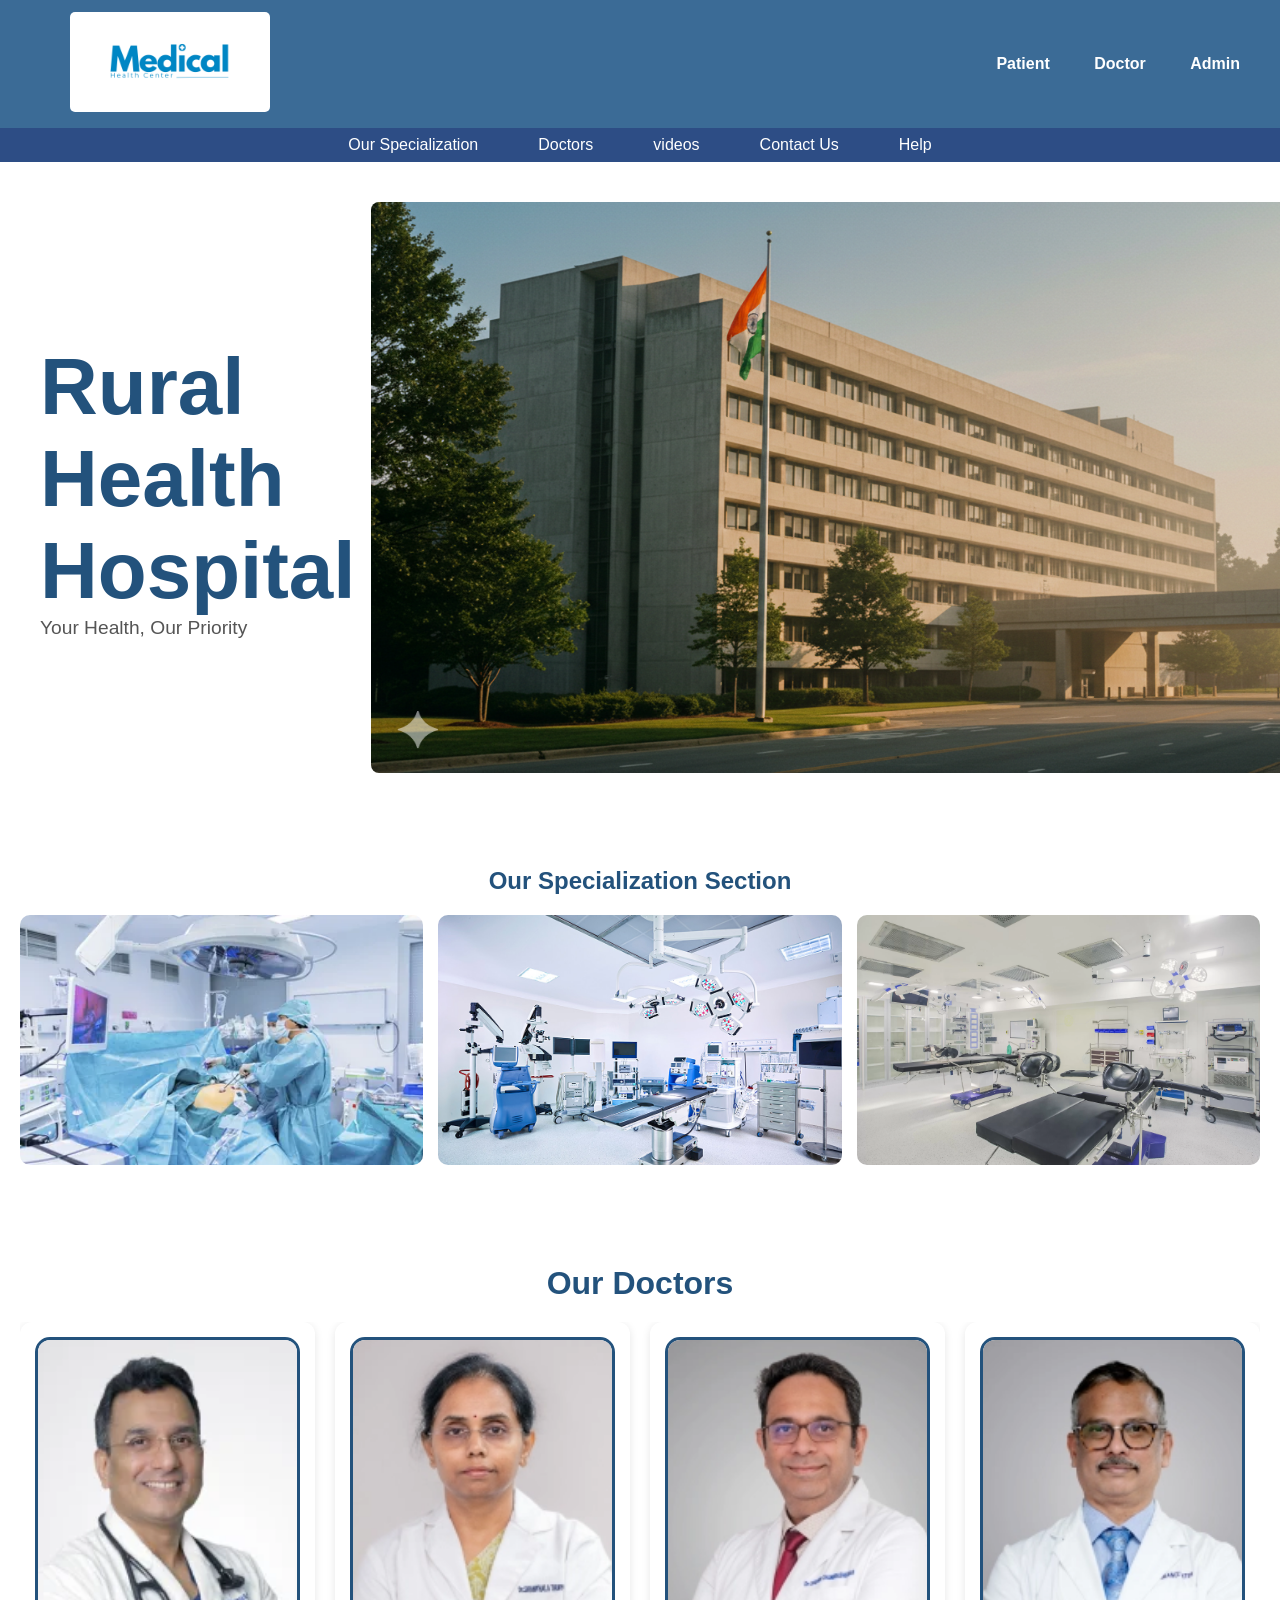
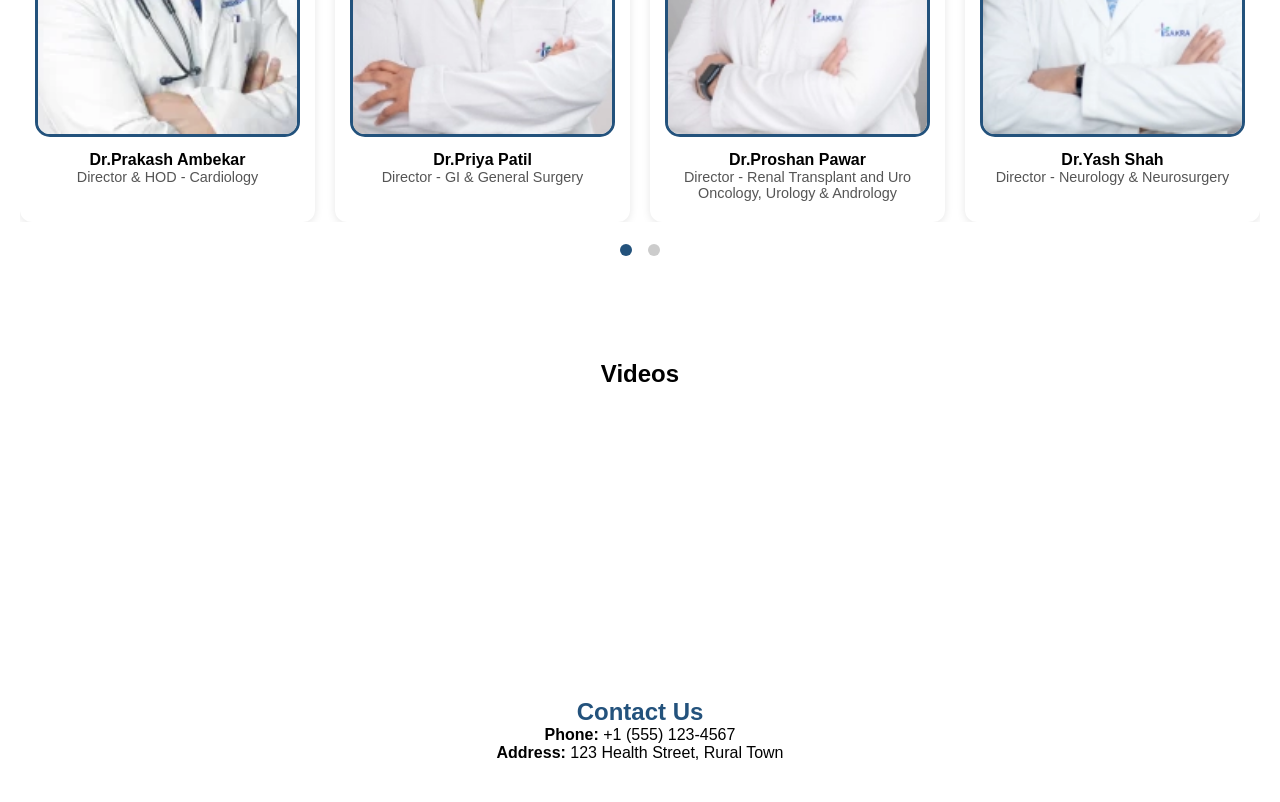
<file: Hospital_Management_System/WebContent/index.html>
<!DOCTYPE html>
<html lang="en">
<head>
    <meta charset="UTF-8">
    <meta name="viewport" content="width=device-width, initial-scale=1.0">
    <title>Dashboard</title>
    <link rel="stylesheet" href="./css/index.css">
</head>
<body>

    <!-- TOP PANEL -->
    <header class="top-panel">
        <div class="logo">
            <img src="imgs/hospital.logo.png" alt="Hospital Logo">
        </div>
        <nav class="top-nav">
            <a href="p_1_PatientLogin.html">Patient</a>
            <a href="d_1_DoctorLogin.html">Doctor</a>
            <a href="a_1_AdminLogin.html">Admin</a>
        </nav>
    </header>

    <!-- SECOND PANEL -->
    <nav class="second-panel">
        <a href="#Our specialization Sction">Our Specialization</a>
        <a href="#doctors">Doctors</a>
        <a href="#videos">videos</a>
        
        <a href="#contact">Contact Us</a>
        <a href="#help">Help</a>
    </nav>

   
    
    <!-- PANEL 2: HERO -->
    <section class="hero" id="home">
       
        <div class="hero-text">
            <h1>Rural Health Hospital</h1>
            <p>Your Health, Our Priority</p>
        </div>
          <div class="hero-img">
            <img src="imgs/hospital_img.png" alt="Hero Image">
            
        </div>
       
    </section>

   
    <!-- PANEL 4: SPECIALIZATION -->
    <section class="specialties" id="Our specialization Sction">
        <h2>Our Specialization Section</h2>
        <div class="specialty-grid">
            <div class="specialty-card"> <img src="imgs/Specialization_1.webp "></div>
            <div class="specialty-card"> <img src="imgs/Specialization_2.jpg "></div>
            <div class="specialty-card"> <img src="imgs/Specialization_3.webp "></div>
            
        </div>
    </section>

    <!-- PANEL 5: DOCTORS -->

    <!-- PANEL 5: DOCTOR SLIDER -->
<section class="doctor-slider" id="doctors">

    <h2>Our Doctors</h2>

    <!-- CONTROLS -->
    <input type="radio" name="doctor-slide" id="doc-1" checked>
    <input type="radio" name="doctor-slide" id="doc-2">
   

    <!-- SLIDER TRACK -->
    <div class="doctor-slides">

        <div class="slide slide1">
            <div class="doc-card"><img src="imgs/1.webp" alt=""><h4>Dr.Prakash Ambekar
               </h4> <p>Director & HOD - Cardiology</p>
            </div>

            <div class="doc-card"><img src="imgs/5.webp" alt=""><h4>Dr.Priya Patil</h4>
            <p>Director - GI & General Surgery</p>
            </div>

            <div class="doc-card" ><img src="imgs/3.webp" alt=""><h4>Dr.Proshan Pawar</h4>
            <p>Director - Renal Transplant and Uro Oncology, Urology & Andrology</p>
            </div>

            <div class="doc-card"><img src="imgs/4.webp" alt=""><h4>Dr.Yash Shah</h4>
            <p>Director - Neurology & Neurosurgery</p>
        </div>
        </div>

        <div class="slide slide2">
            <div class="doc-card"><img src="imgs/2.webp" alt=""><h4>Dr.Hemant Patil</h4>
            <p> Director - Orthopaedics</p>
            </div>

            <div class="doc-card"><img src="imgs/6.webp" alt=""><h4>Dr.Nikhil Wagh</h4>
            <p> Director - Renal Transplant and Uro Oncology, Urology & Andrology</p>
            </div>

            <div class="doc-card"><img src="imgs/7.webp" alt=""><h4>Dr.Govardhan Reddy</h4>
            <p>Director - GI & General Surgery</p>
            </div>

            <div class="doc-card"><img src="imgs/8.webp" alt=""><h4>Dr.Priya Patil</h4>
            <p>Director - Orthopaedics</p>
            </div>
        </div>

        

    </div>

    <!-- DOTS -->
    <div class="doc-dots">
        <label for="doc-1"></label>
        <label for="doc-2"></label>
       
    </div>

</section>



    <!-- PANEL 6: VIDEOS -->
    <section class="video-section" id="videos">
        <h2>Videos</h2>
        <div class="videos">
            <iframe src="https://www.youtube.com/embed/MjBpQcNIb0I?si=du2jPiUWNcG0d435" title="YouTube video player" frameborder="0" allow="accelerometer; autoplay; clipboard-write; encrypted-media; gyroscope; picture-in-picture; web-share" referrerpolicy="strict-origin-when-cross-origin" allowfullscreen>" allowfullscreen>
                
            </iframe>
            <iframe src="https://www.youtube.com/embed/fZhBU9MqzlQ?si=CIWUrhfgh-b-eLx1" title="YouTube video player" frameborder="0" allow="accelerometer; autoplay; clipboard-write; encrypted-media; gyroscope; picture-in-picture; web-share" referrerpolicy="strict-origin-when-cross-origin" allowfullscreen>" allowfullscreen></iframe>
            <iframe src="https://www.youtube.com/embed/ER2uqIbFNJg?si=0fbJk1-PSBYY9sV0" title="YouTube video player" frameborder="0" allow="accelerometer; autoplay; clipboard-write; encrypted-media; gyroscope; picture-in-picture; web-share" referrerpolicy="strict-origin-when-cross-origin" allowfullscreen>" allowfullscreen></iframe>
        </div>
    </section>

   

    <!-- PANEL 8: CONTACT US -->
    <section class="contact" id="contact">
        <h2>Contact Us</h2>
        <p><strong>Phone:</strong> +1 (555) 123-4567</p>
        <p><strong>Address:</strong> 123 Health Street, Rural Town</p>
        
        
    </section>
    
</body>
</html>
    

</body>
</html>
</file>
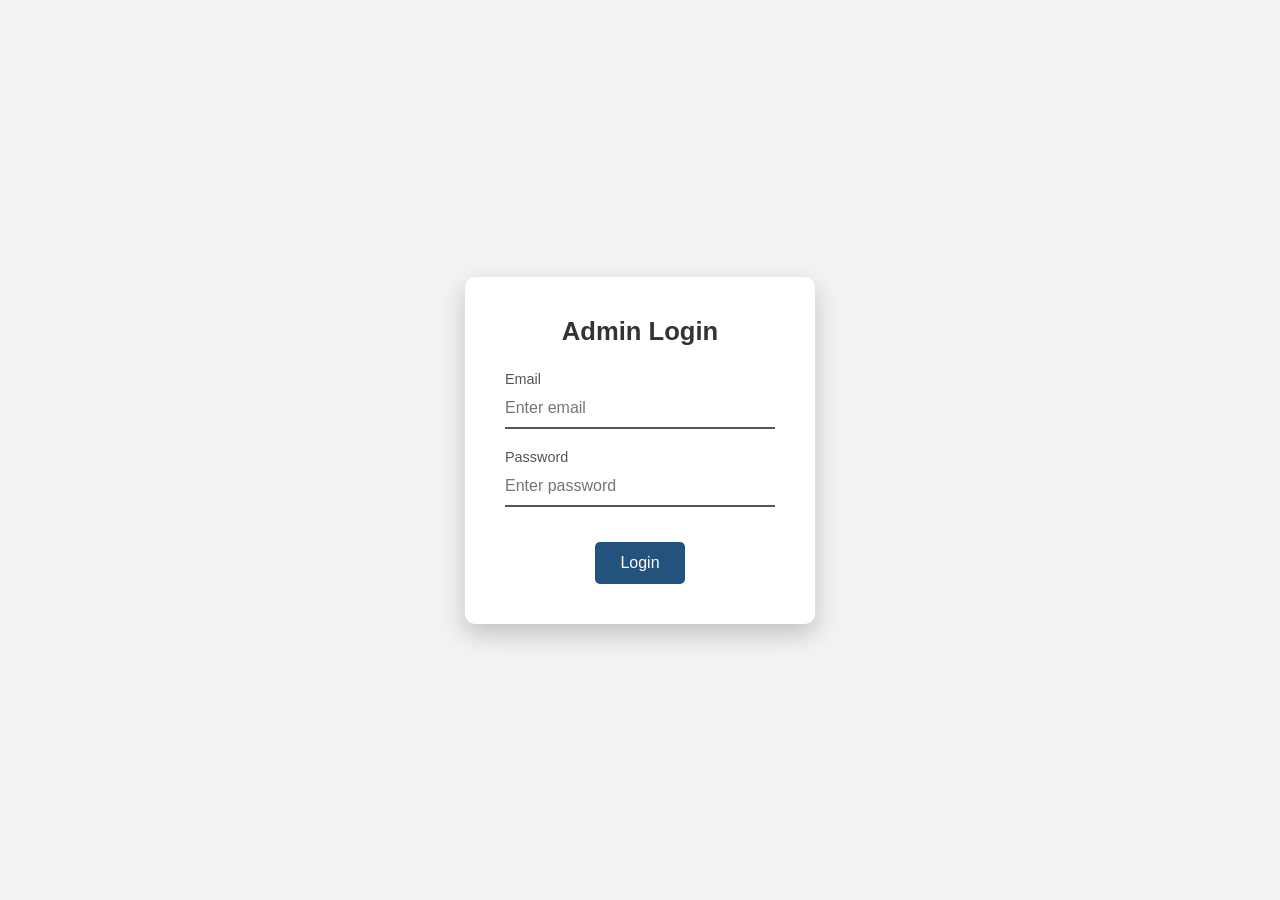
<file: Hospital_Management_System/WebContent/a_1_AdminLogin.html>
<!DOCTYPE html>
<html lang="en">
<head>
    <meta charset="UTF-8">
    <meta name="viewport" content="width=device-width, initial-scale=1.0">
    <title>Admin Login</title>
    <link rel="stylesheet" href="css/a_1_AdminLogin.css">
</head>
<body>

    <div class="login-box">
        <h2>Admin Login</h2>
        <form action="h_1_AdminLogin" method="post">
            <div class="user-box">
            	<label>Email</label><br>
                <input type="email" name="AdminEmail" placeholder="Enter email">
                
            </div>
            <div class="user-box">
            	<label>Password</label><br>
                <input type="password" name="AdminPassword" placeholder="Enter password">
               
            </div>
           
            <button class="btn1" type="submit">Login</button>
        </form>
    </div>

</body>
</html>
</file>
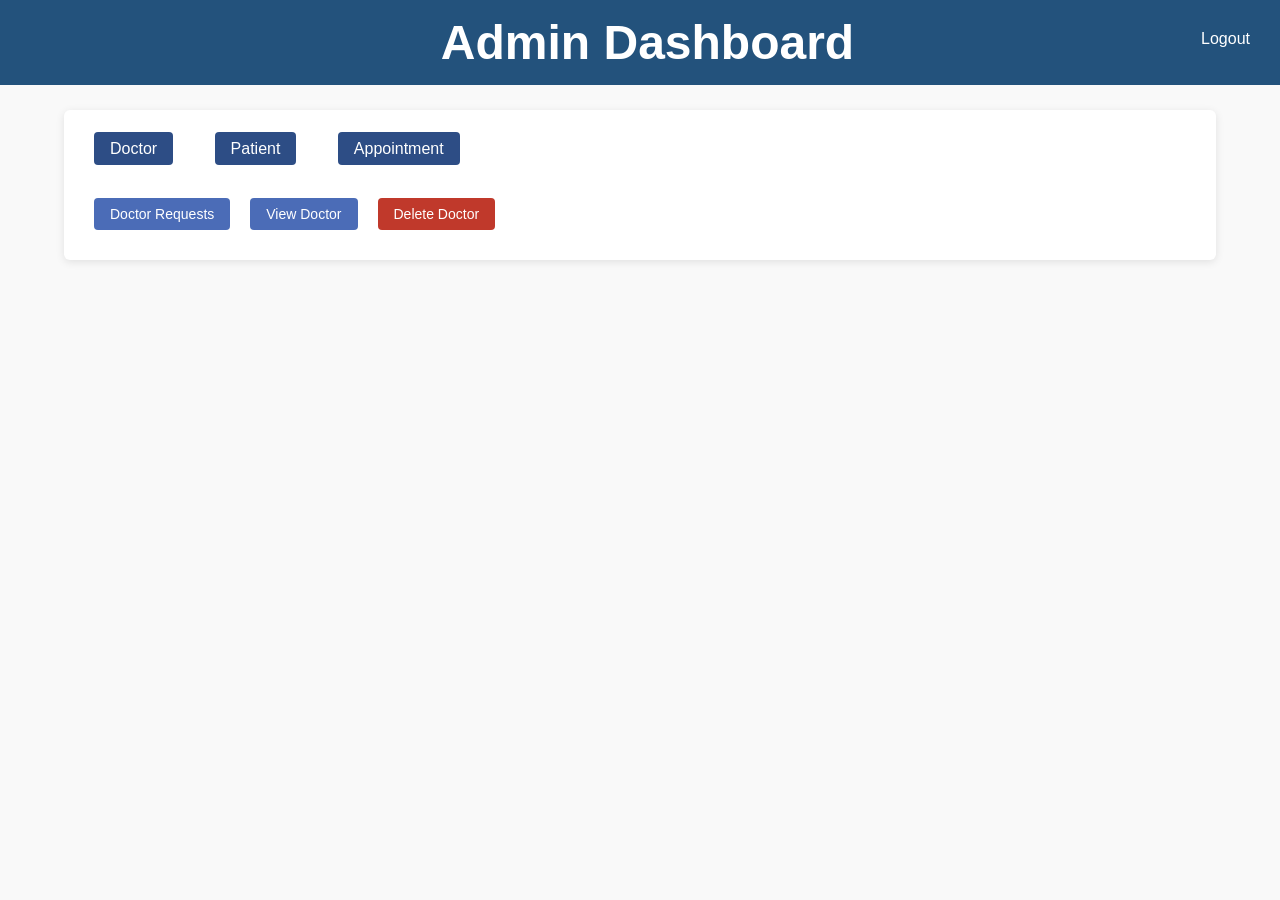
<file: Hospital_Management_System/WebContent/a_2_AdminProfile.html>
<!DOCTYPE html>
<html lang="en">
<head>
    <meta charset="UTF-8">
    <meta name="viewport" content="width=device-width, initial-scale=1.0">
    <title>Admin Profile</title>
    <link rel="stylesheet" href="css/a_2_AdminProfile.css">
</head>
<body>

    <header>
        <h2>Admin Dashboard</h2>
        <a href="index.html">Logout</a>
    </header>

    <div class="tabs-container">

        <!-- MAIN TABS -->
       
      	<input type="radio" name="main-tabs" id="tab-doctor" checked>
        <label for="tab-doctor" class="main-label">Doctor</label> 

        <input type="radio" name="main-tabs" id="tab-patient">
        <label for="tab-patient" class="main-label">Patient</label>
		
		<input type="radio" name="main-tabs" id="tab-appointment">
        <label for="tab-appointment" class="main-label">Appointment</label>

        <!-- DOCTOR CONTENT -->
        <div class="tab-content" id="doctor-content">

    
    <div class="doctor-actions">

        <form action="a_6_AdminDoctorRequest.jsp" method="post">
            <button type="submit" class="sub-btn">Doctor Requests</button>
        </form>

        <form action="a_4_AdminDoctorView.jsp" method="get">
            <button type="submit" class="sub-btn">View Doctor</button>
        </form>

        <form action="DeleteDoctorServlet" method="post">
            <button type="submit" class="sub-btn delete">
                Delete Doctor
            </button>
        </form>

    </div>

</div>
    
        <!-- PATIENT CONTENT -->
       <!--  <div class="tab-content" id="patient-content">
            
    <form action="a_3_AdminPatientView.jsp" method="get">
    <button type="submit" onclick="loadpatients()">Show Patients</button>
    <div id="patientData"></div>
</form> -->
 <div class="tab-content" id="patient-content">
        <div class="patient-actions">
            <form action="a_3_AdminPatientView.jsp" method="get">
                <button type="submit">Show Patients</button>
            </form>
        </div>
    </div>


    <!-- ✅ APPOINTMENT CONTENT (SEPARATE) -->
    <div class="tab-content" id="appointment-content">
        <div class="appointment-actions">
            <form action="a_5_AdminAppointmentView.jsp" method="get">
                <button type="submit">Show Appointments</button>
            </form>
        </div>
    </div>

</div>
    
            
        </div>

    </div>
    <script>
function loadPatients() {
    fetch('ViewPatientServlet')
        .then(response => response.text())
        .then(data => {
            document.getElementById('patientData').innerHTML =
                `<h3>Patients List</h3>
                <table border="1" cellpadding="8">
                    <tr>
                        <th>PID</th><th>PName</th><th>PAge</th><th>PGender</th>
                        <th>PContact</th><th>PAddress</th><th>PEmail</th><th>PPassword</th>
                    </tr>` +
                    data +
                `</table>`;
        })
        .catch(error => console.log(error));
}
</script>
    

</body>
</html>
</file>
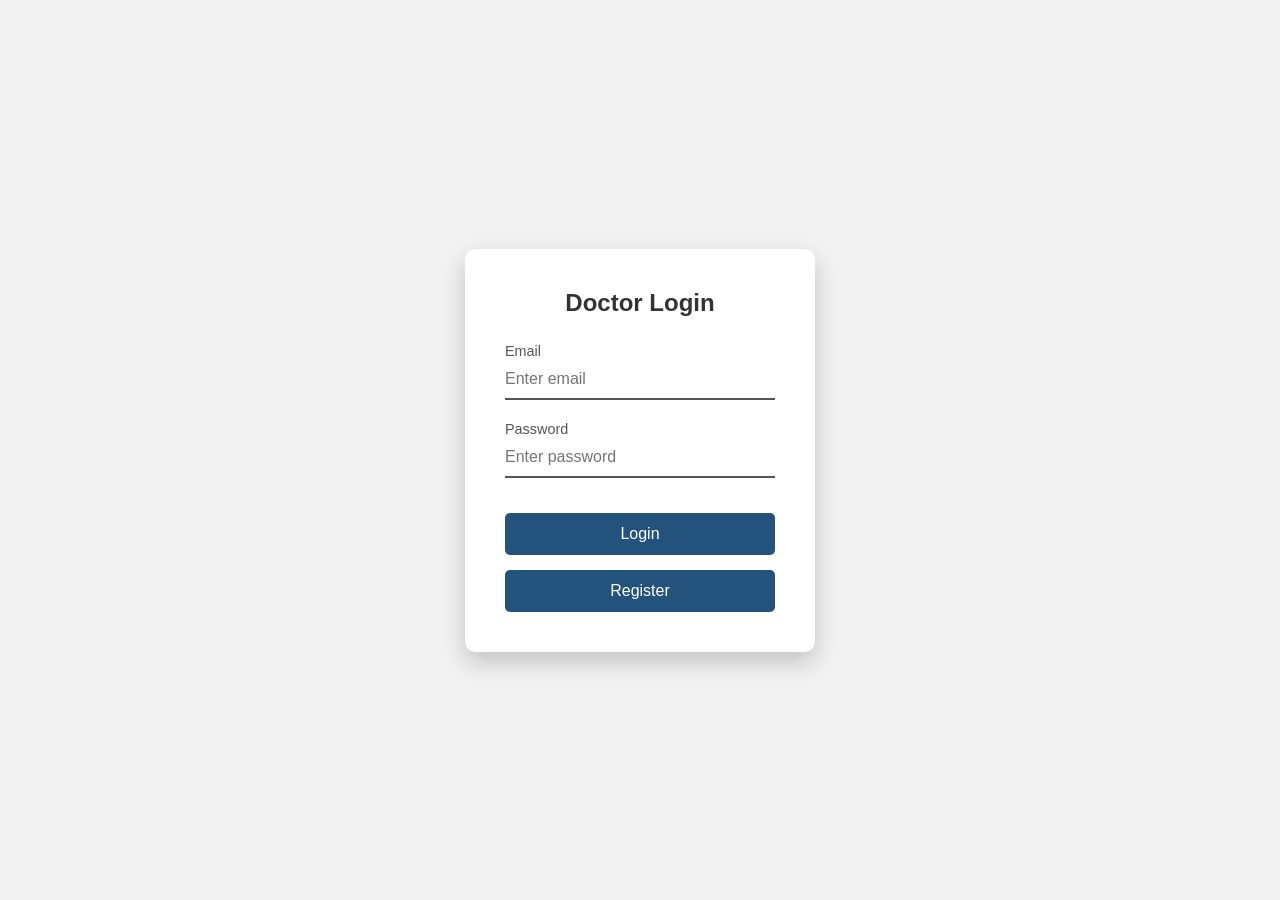
<file: Hospital_Management_System/WebContent/d_1_DoctorLogin.html>
<!DOCTYPE html>
<html lang="en">
<head>
    <meta charset="UTF-8">
    <meta name="viewport" content="width=device-width, initial-scale=1.0">
    <title>Patient Login</title>

    <!-- LINK CSS FILE -->
    <link rel="stylesheet" href="css/d_1_DoctorLogin.css">
</head>
<body>

    <div class="login-box">
        <h2>Doctor Login</h2>

        <form action="d_1_DoctorLogin" method="post">

            <div class="user-box">
                <label>Email</label>
                <input type="email" name="DoctorEmail"
                       placeholder="Enter email" required>
            </div>

            <div class="user-box">
                <label>Password</label>
                <input type="password" name="DoctorPassword"
                       placeholder="Enter password" required>
            </div>

            <button type="submit">Login</button>
        <button type="submit" onclick="window.location.href='d_3_DoctorRegistration.html'">Register</button>
        </form>            
        
    </div>

</body>
</html>
</file>
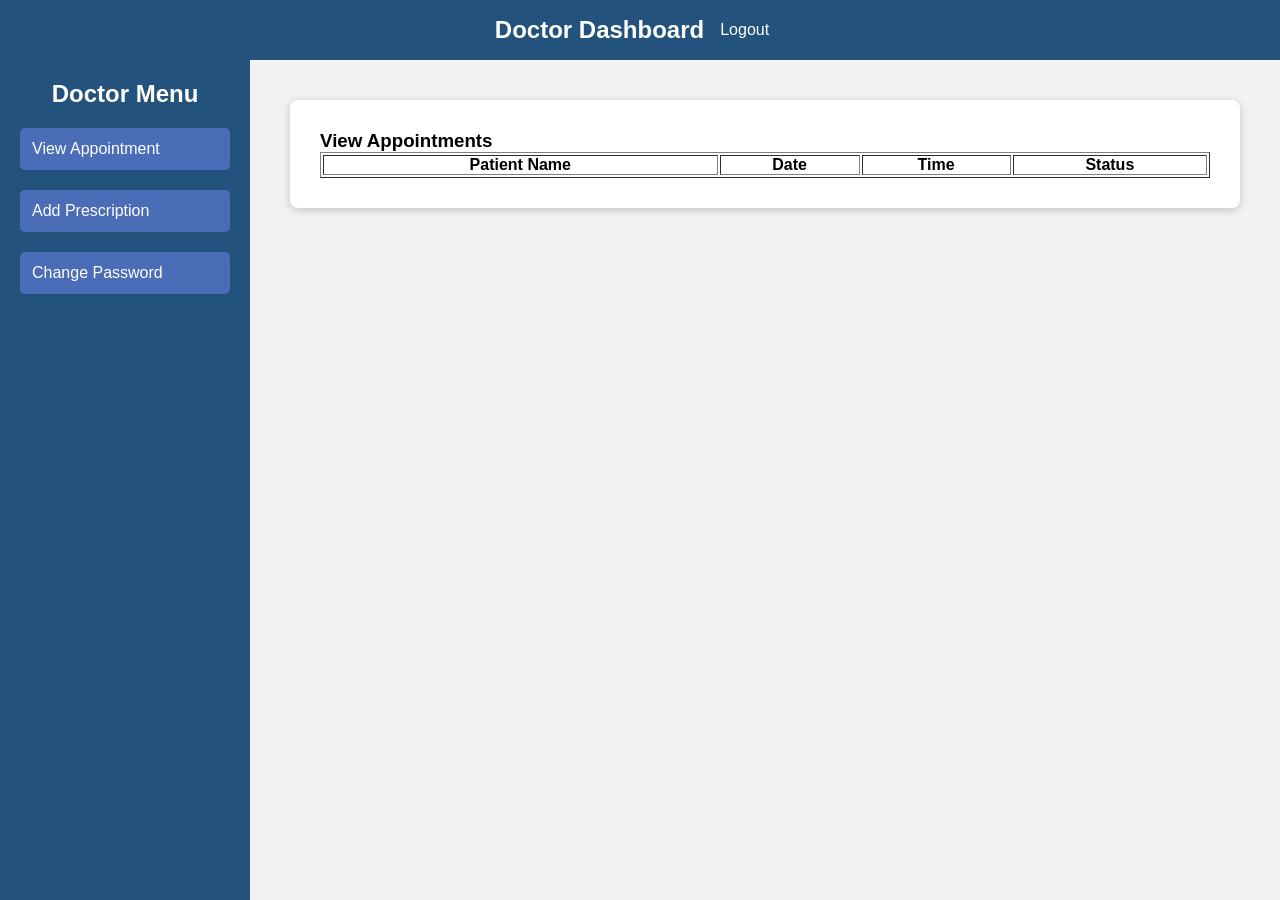
<file: Hospital_Management_System/WebContent/d_2_DoctorProfile.html>
<!DOCTYPE html>
<html>
<head>
    <meta charset="UTF-8">
    <title>Doctor Dashboard</title>
    <link rel="stylesheet" href="css/d_2_DoctorProfile.css">
</head>
<body>

<header class="top-header">
    <h1>Doctor Dashboard</h1>
    <a href="index.html">Logout</a>
</header>

<div class="dashboard">

    <!-- RADIO BUTTONS (IMPORTANT: content chya aadhi) -->
    <input type="radio" name="menu" id="view" checked>
    <input type="radio" name="menu" id="add">
    <input type="radio" name="menu" id="pass">

    <!-- SIDEBAR -->
    <div class="sidebar">
        <h2>Doctor Menu</h2>

        <label for="view">View Appointment</label>
        <label for="add">Add Prescription</label>
        <label for="pass">Change Password</label>
    </div>

    <!-- CONTENT -->
    <div class="content">

        <!-- VIEW APPOINTMENT -->
        <div class="box" id="view-content">
            <h3>View Appointments</h3>
            <table border="1" width="100%" cellpadding="8">
                <tr>
                    <th>Patient Name</th>
                    <th>Date</th>
                    <th>Time</th>
                    <th>Status</th>
                </tr>
                <!-- DB data here -->
            </table>
        </div>

        <!-- ADD PRESCRIPTION -->
        <div class="box" id="add-content">
            <h3>Add Prescription</h3>
            <form action="d_4_AddPrescription" method="post">
                <input type="text" name="PatientId" placeholder="Patient Name" required>
                <textarea name="Prescription" placeholder="Write prescription" required></textarea>
                <button type="submit">Save Prescription</button>
            </form>
        </div>

        <!-- CHANGE PASSWORD -->
        <div class="box" id="pass-content">
            <h3>Change Password</h3>
            <form action="d_2_DoctorChangePassword" method="post">
            	<input type="text" name="DoctorEmailID" placeholder="Email ID" required>
                <input type="password" name="DoctorOldPassword" placeholder="Old Password" required>
                <input type="password" name="DoctorNewPassword" placeholder="New Password" required>
                <input type="password" name="DoctorConfirmPassword" placeholder="Confirm Password" required>
                <button type="submit">Update Password</button>
            </form>
        </div>

    </div>
</div>

</body>
</html>
</file>
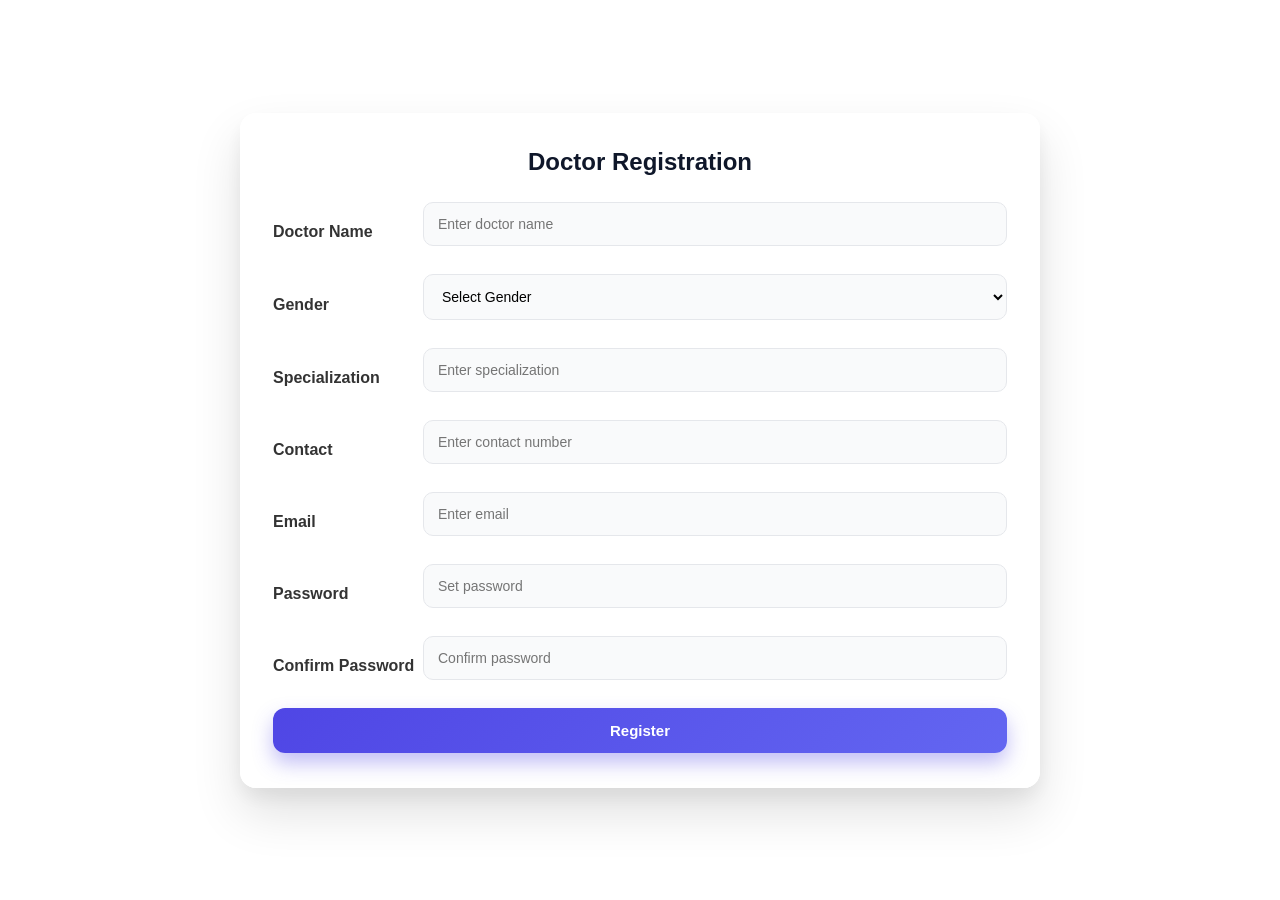
<file: Hospital_Management_System/WebContent/d_3_DoctorRegistration.html>
<!DOCTYPE html>
<html lang="en">
<head>
    <meta charset="UTF-8">
    <title>Doctor Registration</title>

    <!-- SAME CSS FILE STRUCTURE -->
    <link rel="stylesheet" href="css/d_3_DoctorRegistration.css">
</head>
<body>

<div class="form-box">
    <h2>Doctor Registration</h2>

    <form action="d_3_DoctorRuquestToAdmin" method="post">

        <div class="form-row">
            <label>Doctor Name</label>
            <input type="text" name="DoctorName" placeholder="Enter doctor name" required>
        </div>

        <div class="form-row">
            <label>Gender</label>
            <select name="DoctorGender" required>
                <option value="">Select Gender</option>
                <option>Male</option>
                <option>Female</option>
                <option>Other</option>
            </select>
        </div>

        <div class="form-row">
            <label>Specialization</label>
            <input type="text" name="DoctorSpecialization" placeholder="Enter specialization" required>
        </div>

        <div class="form-row">
            <label>Contact</label>
            <input type="text" name="DoctorContact" placeholder="Enter contact number" required>
        </div>

        <div class="form-row">
            <label>Email</label>
            <input type="email" name="DoctorEmail" placeholder="Enter email" required>
        </div>

        <div class="form-row">
            <label>Password</label>
            <input type="password" name="DoctorPassword" placeholder="Set password" required>
        </div>

        <div class="form-row">
            <label>Confirm Password</label>
            <input type="password" placeholder="Confirm password" required>
        </div>

        <button type="submit">Register</button>

    </form>
</div>

</body>
</html>
</file>
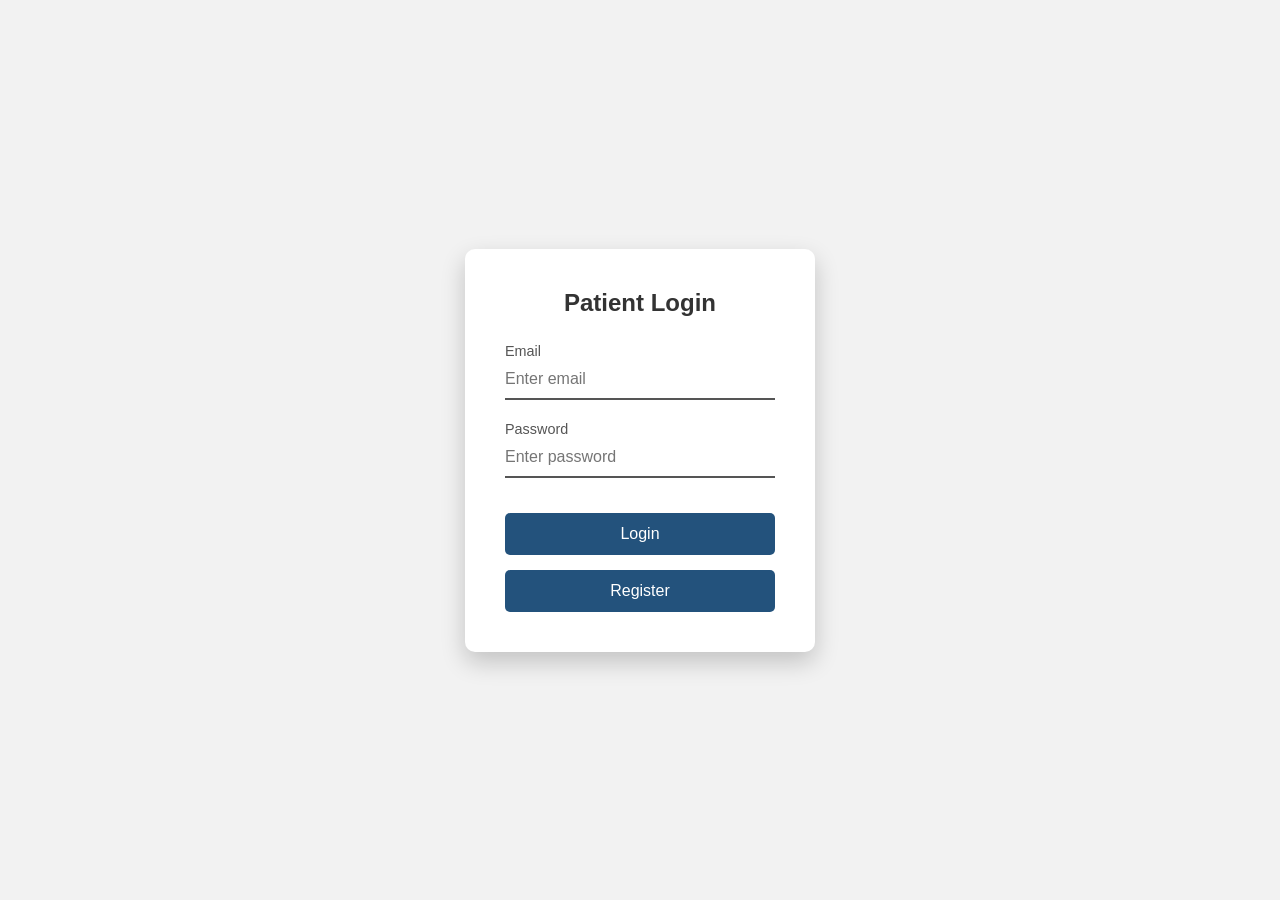
<file: Hospital_Management_System/WebContent/p_1_PatientLogin.html>
<!DOCTYPE html>
<html lang="en">
<head>
    <meta charset="UTF-8">
    <meta name="viewport" content="width=device-width, initial-scale=1.0">
    <title>Patient Login</title>

    <!-- LINK CSS FILE -->
    <link rel="stylesheet" href="css/p_1_PatientLogin.css">
</head>
<body>

    <div class="login-box">
        <h2>Patient Login</h2>

        <form action="p_1_PatientLogin" method="post">

            <div class="user-box">
                <label>Email</label>
                <input type="email" name="PatientEmail"
                       placeholder="Enter email" required>
            </div>

            <div class="user-box">
                <label>Password</label>
                <input type="password" name="PatientPassword"
                       placeholder="Enter password" required>
            </div>

            <button type="submit">Login</button>
        <button type="submit" onclick="window.location.href='p_2_PatientRegistration.html'">Register</button>
        </form>            
        
    </div>

</body>
</html>
</file>
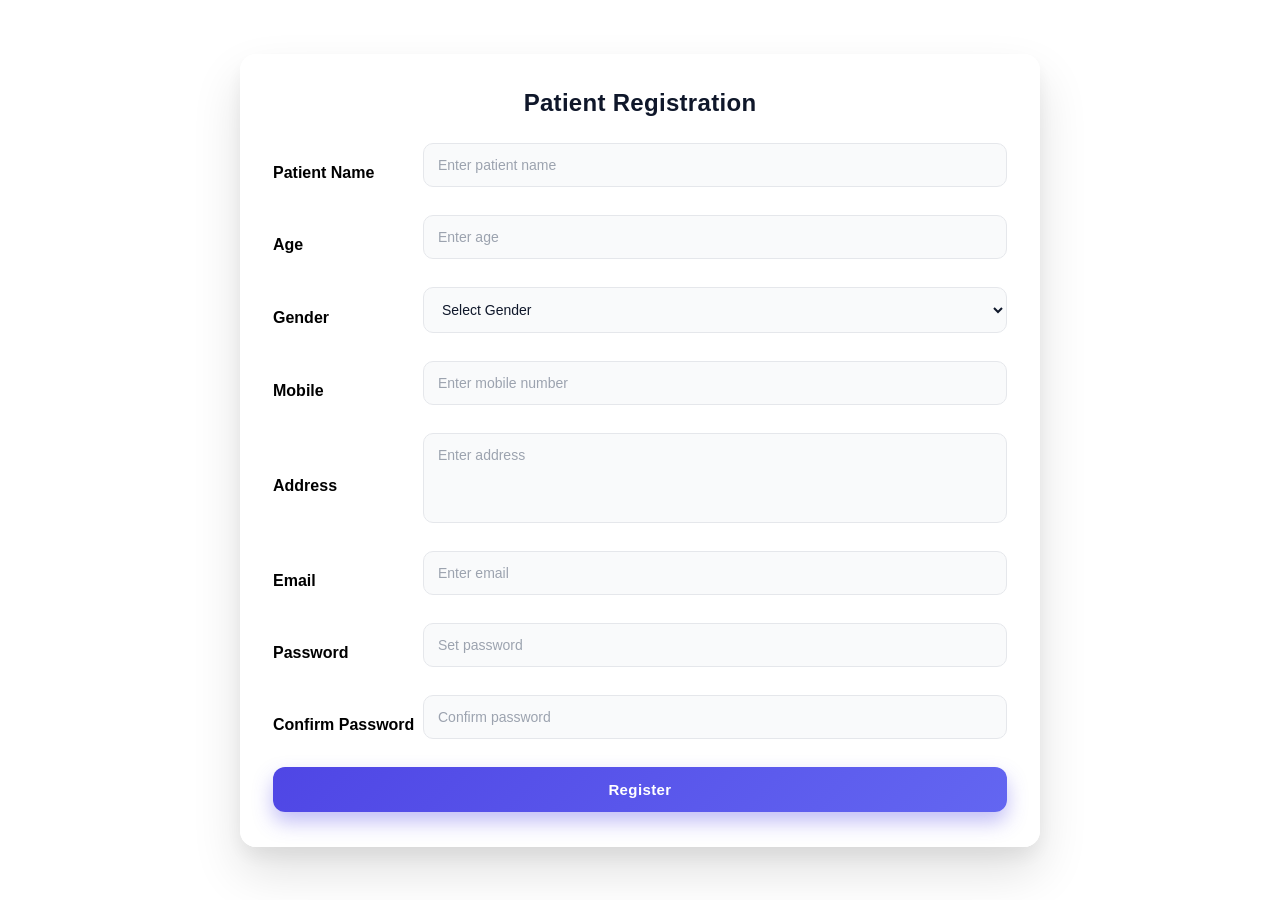
<file: Hospital_Management_System/WebContent/p_2_PatientRegistration.html>
<!DOCTYPE html><html lang="en"><head><meta charset="UTF-8">

<title>Patient Registration</title>

<link rel="stylesheet" href="css/p_2_PatientRegistration.css">

</head><body><div class="form-box"><h2>Patient Registration</h2>



<form action="p_2_PatientRegistration" method="post">

    <div class="form-row">
        <label for="name">Patient Name</label>
        <input type="text" name="PatientName" placeholder="Enter patient name" required>
    </div>

    <div class="form-row">
        <label for="age">Age</label>
        <input type="number" name="PatientAge" placeholder="Enter age" required>
    </div>

    <div class="form-row">
        <label for="gender">Gender</label>
        <select id="gender" name="PatientGender" required>
            <option value="">Select Gender</option>
            <option>Male</option>
            <option>Female</option>
            <option>Other</option>
        </select>
    </div>

    <div class="form-row">
        <label for="mobile">Mobile</label>
        <input type="number" name="PatientMobilNo" placeholder="Enter mobile number" required>
    </div>

    <div class="form-row">
        <label for="address">Address</label>
        <textarea id="address" name="PatientAddress" placeholder="Enter address"></textarea>
    </div>

    <div class="form-row">
        <label for="email">Email</label>
        <input type="email" name="PatientEmail" placeholder="Enter email" required>
    </div>

    <div class="form-row">
        <label for="password">Password</label>
        <input type="password" name="PatientPassword" placeholder="Set password" required>
    </div>

    <div class="form-row">
        <label for="confirmPassword">Confirm Password</label>
        <input type="password" id="confirmPassword" placeholder="Confirm password" required>
    </div>

    <button type="submit">Register</button>
</form>


</div></body></html>
</file>
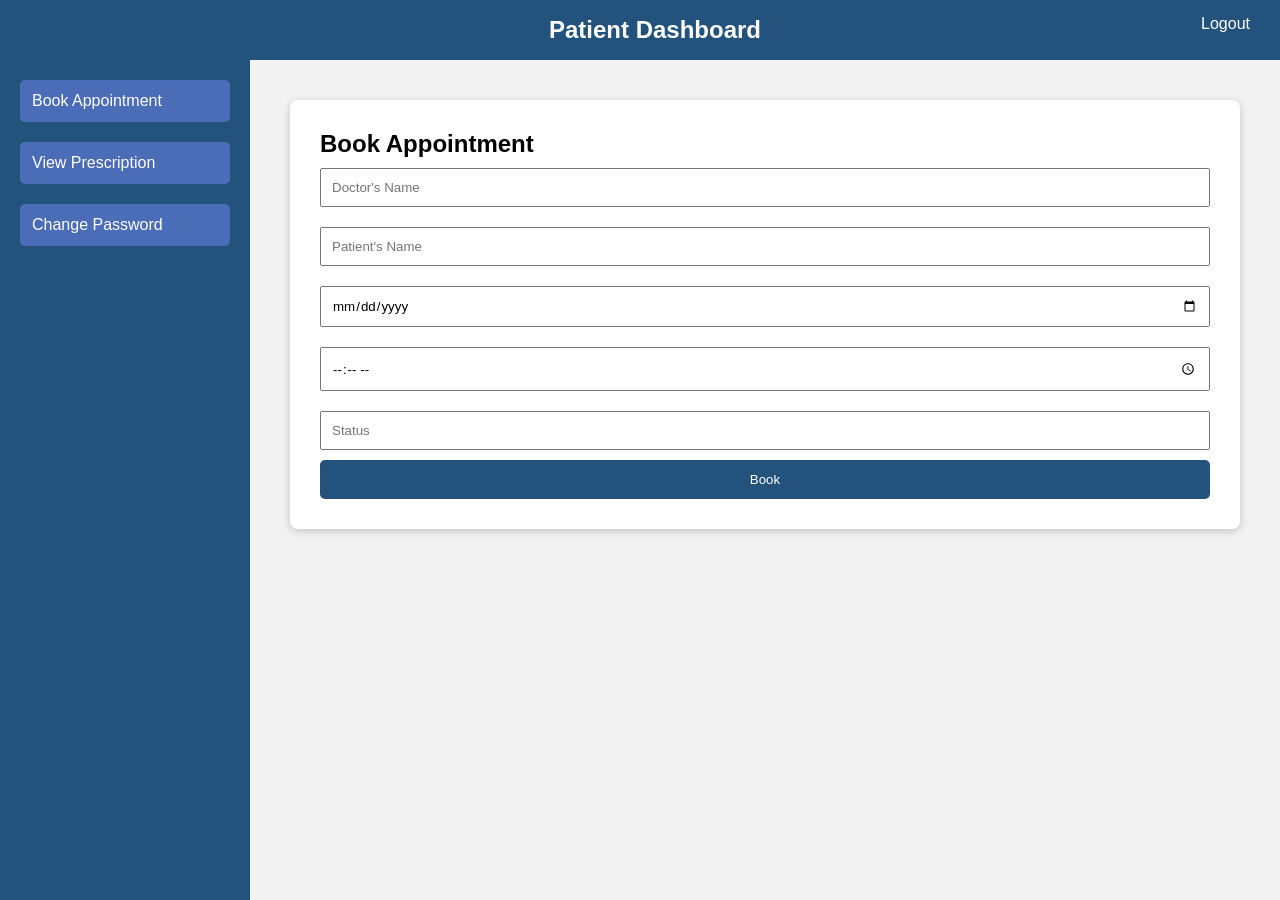
<file: Hospital_Management_System/WebContent/p_3_PatientProfile.html>
<!DOCTYPE html>
<html lang="en">
<head>
    <meta charset="UTF-8">
    <title>Patient Dashboard</title>
    <link rel="stylesheet" href="css/p_3_PatientProfile.css">
</head>
<body>

<header class="top-header">
    <h1>Patient Dashboard</h1>
    <a href="index.html">Logout</a>
</header>

<div class="dashboard">

    <!-- RADIO BUTTONS (HIDDEN) -->
    <input type="radio" name="menu" id="book" checked>
    <input type="radio" name="menu" id="view">
    <input type="radio" name="menu" id="password">

    <!-- LEFT SIDEBAR -->
    <div class="sidebar">
        

        <label for="book">Book Appointment</label>
        <label for="view">View Prescription</label>
        <label for="password">Change Password</label>
    </div>

    <!-- RIGHT CONTENT -->
    <div class="content">

        <!-- BOOK APPOINTMENT -->
        <div class="box" id="book-content">
            <h2>Book Appointment</h2>
            <form action="p_4_patientBookAppointment" method="post">
                <input type="text" name="DoctorName" placeholder="Doctor's Name" required>
                <input type="text" name="PatientName" placeholder="Patient's Name" required>
                <input type="date" name="Date" required>
                <input type="time" name="Time" required>
                <input type="text" name="Status" placeholder="Status" required>
                <button methos="submit">Book</button>
            </form>
        </div>

        <!-- VIEW PRESCRIPTION -->
        <div class="box" id="view-content">
            <h2>View Prescription</h2>
            <p>No data available</p>
        </div>

        <!-- CHANGE PASSWORD -->
        <div class="box" id="password-content">
            <h2>Change Password</h2>
            <form action="p_3_PatientChangePassword" method="post">
            	<input type="text" name="PatientEmailID" placeholder="Email ID" required>
                <input type="password" name="PatientOldPassword" placeholder="Old Password" required>
                <input type="password"  name="PatientNewPassword" placeholder="New Password" required>
                <input type="password" name="PatientConformPassword"placeholder="Confirm Password" required>
                <button type="submit">Update Password</button>
            </form>
        </div>

    </div>

</div>

</body>
</html>
</file>
<file: Hospital_Management_System/WebContent/css/index.css>
* {
    margin: 0;
    padding: 0;
    box-sizing: border-box;
    font-family: Arial, sans-serif;
}

/* TOP PANEL */
.top-panel {
    display: flex;
    align-items: center;
    justify-content: space-between;
    background: #3b6b96;
    padding: 12px 20px;
    color: white;
}

.top-panel .logo img {
    width: 200px;
    height: 100px;
    margin-left: 50px;
    border-radius: 5px;
}

/* NAV */
.top-nav a {
    margin: 0 20px;
    text-decoration: none;
    color: white;
    font-weight: bold;
    font-size: 1rem;
}

.top-nav a:hover {
    text-decoration: underline;
}

/* SECOND PANEL */
.second-panel {
    display: flex;
    justify-content: center;
    background: #2d4d85;
    padding: 8px 0;
}

.second-panel a {
    margin: 0 30px;
    text-decoration: none;
    color: white;
    font-size: 1rem;
    font-weight: 500;
}

.second-panel a:hover {
    text-decoration: underline;
}

/* HERO */
.hero {
    display: flex;
    justify-content: space-between;
    align-items: center;
    background: white;
    padding: 40px;
    gap: 15px;
}

.hero-text {
    max-width: 500px;
}

.hero-text h1 {
    font-size: 5rem;
    color: #23527c;
}

.hero-text p {
    font-size: 1.2rem;
    color: #555;
}

.hero-img img {
    width: 1177px;
    max-width: 1320px;
    height: 571px;
    border-radius: 8px;
}

/* SPECIALIZATION */
.specialties {
    text-align: center;
    padding: 50px 20px;
}

.specialties h2 {
    margin-bottom: 20px;
    color: #23527c;
}

.specialty-grid {
    display: grid;
    grid-template-columns: repeat(3, 1fr);
    gap: 15px;
}

.specialty-card {
    height: 250px;
    overflow: hidden;
    border-radius: 10px;
}

.specialty-card img {
    width: 100%;
    height: 100%;
    object-fit: cover;
}

/* DOCTOR SLIDER */
.doctor-slider {
    text-align: center;
    padding: 50px 20px;
    background: white;
}

.doctor-slider h2 {
    color: #23527c;
    font-size: 2rem;
    margin-bottom: 20px;
}

.doctor-slider p {
    color: #555;
    font-size: 0.9rem;
}

input[name="doctor-slide"] {
    display: none;
}

.doctor-slides {
    overflow: hidden;
    width: 100%;
}

.slide {
    display: none;
    width: 100%;
    justify-content: space-between;
    gap: 15px;
}

/* SHOW SLIDES */
#doc-1:checked ~ .doctor-slides .slide1,
#doc-2:checked ~ .doctor-slides .slide2 {
    display: flex;
}

/* DOCTOR CARD */
.slide .doc-card {
    width: calc(25% - 15px);
    height: 500px;
    background: #fff;
    border-radius: 12px;
    padding: 15px;
    box-shadow: 0 2px 8px rgba(0,0,0,0.1);
    text-align: center;
}

/* 🔥 FIXED IMAGE SIZE */
.slide .doc-card img {
    width: 100%;
    height: 400px;
    object-fit: cover;
    border-radius: 15px;
    border: 3px solid #23527c;
    margin-bottom: 10px;
}

/* DOTS */
.doc-dots {
    margin-top: 20px;
}

.doc-dots label {
    display: inline-block;
    width: 12px;
    height: 12px;
    background: #ccc;
    border-radius: 50%;
    margin: 0 6px;
    cursor: pointer;
}

#doc-1:checked ~ .doc-dots label[for="doc-1"],
#doc-2:checked ~ .doc-dots label[for="doc-2"] {
    background: #23527c;
}

/* VIDEOS */
.video-section {
    text-align: center;
    padding: 50px 20px;
}

.videos {
    display: flex;
    justify-content: center;
    gap: 15px;
}

.videos iframe {
    width: 400px;
    height: 220px;
    border-radius: 6px;
}

/* CONTACT */
.contact {
    padding: 40px 20px;
    text-align: center;
}

.contact h2 {
    color: #23527c;
}
</file>
<file: Hospital_Management_System/WebContent/css/a_1_AdminLogin.css>
/* GLOBAL */
* {
    margin: 0;
    padding: 0;
    box-sizing: border-box;
    font-family: Arial, sans-serif;
}

/* BODY */
body {
    background: #f2f2f2;
    display: flex;
    justify-content: center;
    align-items: center;
    height: 100vh;
}

/* LOGIN BOX */
.login-box {
    position: relative;
    width: 350px;
    padding: 40px;
    background: #fff;
    border-radius: 10px;
    box-shadow: 0 10px 25px rgba(0,0,0,0.2);
    text-align: center;
}

/* TITLE */
.login-box h2 {
    margin-bottom: 25px;
    color: #333;
    font-size: 1.6rem;
}

/* INPUT FIELDS */
.login-box .user-box {
    position: relative;
    margin: 20px 0;
}

.login-box .user-box input {
    width: 100%;
    padding: 10px 0;
    font-size: 1rem;
    border: none;
    border-bottom: 2px solid #555;
    outline: none;
    background: transparent;
}

.login-box label {
    position: absolute;
    top: 0;
    left: 0;
    pointer-events: none;
    transition: 0.5s;
    color: #555;
    font-size: 0.9rem;
}

/* BUTTON */
.login-box button {
    background: #23527c;
    border: none;
    padding: 12px 25px;
    color: #fff;
    cursor: pointer;
    margin-top: 15px;
    font-size: 1rem;
    border-radius: 5px;
}

.login-box button:hover {
    background: #1a3f60;
}
</file>
<file: Hospital_Management_System/WebContent/css/a_2_AdminProfile.css>
* {
    margin: 0;
    padding: 0;
    box-sizing: border-box;
    font-family: Arial, sans-serif;
}

body {
    background: #f9f9f9;
}
header a {
    position: absolute;
    right: 30px;
    top: 30px;
    color: white;
    text-decoration: none;
    justify-content: right;
    font-size: 1rem;
    text-align: center;
    
}
/* HEADER */
header {
    background: #23527c;
    color: white;
    text-align: center;
    padding: 15px;
    font-size: 2rem;
    align-items: center;
    padding-left: 30px;
    justify-content: space-evenly;
}

/* MAIN TABS */
.tabs-container {
    width: 90%;
    max-width: 1300px;
    margin: 25px auto;
    background: white;
    border-radius: 6px;
    padding: 30px;
    box-shadow: 0 2px 8px rgba(0,0,0,0.1);
}

.main-label {
    margin-right: 37px;
    padding: 8px 16px;
    background: #2d4d85;
    color: white;
    border-radius: 4px;
    cursor: pointer;
}

.main-label:hover {
    background: #1a3f60;
}

/* HIDE RADIO */
input[type="radio"] {
    display: none;
}

/* CONTENT AREAS */
.tab-content {
    display: flex;
    margin-top: 50px;
    align-items: center;
    gap: 15px;
}

/* SHOW CONTENT WHEN RADIO CHECKED */
#tab-doctor:checked ~ #doctor-content,
#tab-patient:checked ~ #patient-content,
#tab-appointment:checked ~ #appointment-content {
    display: block;
}

/* SUB-TABS */
.sub-label {
     padding: 8px 14px;
    margin-right: 37px;
    margin-top: 10px;
    padding: 6px 12px;
    background: #4b6cb7;
    color: white;
    border-radius: 4px;
    cursor: pointer;
    white-space: nowrap;
}
.doctor-actions {
    display: flex;
    align-items: center;
    gap: 20px;
}
/* PARENT FLEX */
.doctor-actions {
    display: flex;          /* makes all forms in one line */
    gap: 20px;
    align-items: center;
}

/* REMOVE DEFAULT FORM BLOCK */
.doctor-actions form {
    margin: 0;              /* remove unwanted spacing */
}

/* BUTTON STYLE */
.sub-btn {
    padding: 8px 16px;
    background: #4b6cb7;
    color: white;
    border: none;
    border-radius: 4px;
    cursor: pointer;
    font-size: 14px;
}

.sub-btn:hover {
    background: #3a5598;
}

.sub-btn.delete {
    background: #c0392b;
}


/* already ok but keep */

.sub-label:hover {
    background: #3a5598;
}

/* SUB CONTENT HIDE BY DEFAULT */
#add-doc-content,
#view-doc-content,
#del-doc-content {
    display: none;
    margin-top: 15px;
}
/* hide both contents by default */
#doctor-content,
#patient-content,
#appointment-content {
    display: none;
    margin-top: 40px;
}

/* show doctor only */
#tab-doctor:checked ~ #doctor-content {
    display: block;
}

/* show patient only */
#tab-patient:checked ~ #patient-content {
    display: block;
}

/* show appointment only */
#tab-appointment:checked ~ #appointment-content {
    display: block;
}

/* actions in one line */
.doctor-actions,
.patient-actions,
.appointment-actions {
    display: flex;
    gap: 20px;
    align-items: center;
}

/* buttons */
.sub-btn {
    padding: 8px 16px;
    background: #4b6cb7;
    color: white;
    border: none;
    border-radius: 4px;
    cursor: pointer;
}

.sub-btn:hover {
    background: #3a5598;
}

.sub-btn.delete {
    background: #c0392b;
}

/* SUB CONTENT SHOW */
#add-doc:checked ~ #add-doc-content,
#view-doc:checked ~ #view-doc-content,
#del-doc:checked ~ #del-doc-content {
    display: block;
}

/* STYLE BOXES */
.sub-content {
    background: #eef2f5;
    padding: 15px;
    border-radius: 5px;
}

.sub-content h3 {
    color: #333;
    margin-bottom: 10px;
}

.sub-content input {
    width: 100%;
    padding: 8px;
    margin: 8px 0;
    border: 1px solid #aaa;
    border-radius: 4px;
}

.sub-content button {
    width: 100%;
    padding: 10px;
    border: none;
    background: #23527c;
    color: white;
    border-radius: 4px;
    cursor: pointer;
    font-size: 1rem;
}

.sub-content button:hover {
    background: #1a3f60;
}

/* PATIENT CONTENT */
#patient-content button {
    padding: 10px 20px;
    background: #23527c;
    color: white;
    border: none;
    border-radius: 4px;
    cursor: pointer;
}

#patient-content button:hover {
    background: #1a3f60;
}

/* appointment CONTENT */
#appointment-content button {
    padding: 10px 20px;
    background: #23527c;
    color: white;
    border: none;
    border-radius: 4px;
    cursor: pointer;
}

#appointment-content button:hover {
    background: #1a3f60;
}
</file>
<file: Hospital_Management_System/WebContent/css/d_1_DoctorLogin.css>
/* GLOBAL */
* {
    margin: 0;
    padding: 0;
    box-sizing: border-box;
    font-family: Arial, sans-serif;
}

/* BODY CENTER */
body {
    background: #f2f2f2;
    display: flex;
    justify-content: center;
    align-items: center;
    height: 100vh;
}

/* LOGIN BOX */
.login-box {/* GLOBAL */
* {
    margin: 0;
    padding: 0;
    box-sizing: border-box;
    font-family: Arial, sans-serif;
}

/* BODY CENTER */
body {
    background: #f2f2f2;
    display: flex;
    justify-content: center;
    align-items: center;
    height: 100vh;
}

/* LOGIN BOX */
.login-box {
    width: 350px;
    padding: 40px;
    background: #ffffff;
    border-radius: 10px;
    box-shadow: 0 10px 25px rgba(0,0,0,0.2);
    text-align: center;
}

/* TITLE */
.login-box h2 {
    margin-bottom: 25px;
    color: #333;
}

/* INPUT AREA */
.user-box {
    margin: 20px 0;
    text-align: left;
}

.user-box label {
    font-size: 0.9rem;
    color: #555;
}

.user-box input {
    width: 100%;
    padding: 10px 0;
    border: none;
    border-bottom: 2px solid #555;
    outline: none;
    font-size: 1rem;
    background: transparent;
}

/* BUTTON */
button {
    width: 100%;
    padding: 12px;
    background: #23527c;
    border: none;
    color: white;
    font-size: 1rem;
    border-radius: 5px;
    cursor: pointer;
    margin-top: 15px;
}

button:hover {
    background: #1a3f60;
}
	
    width: 350px;
    padding: 40px;
    background: #ffffff;
    border-radius: 10px;
    box-shadow: 0 10px 25px rgba(0,0,0,0.2);
    text-align: center;
}

/* TITLE */
.login-box h2 {
    margin-bottom: 25px;
    color: #333;
}

/* INPUT AREA */
.user-box {
    margin: 20px 0;
    text-align: left;
}

.user-box label {
    font-size: 0.9rem;
    color: #555;
}

.user-box input {
    width: 100%;
    padding: 10px 0;
    border: none;
    border-bottom: 2px solid #555;
    outline: none;
    font-size: 1rem;
    background: transparent;
}

/* BUTTON */
button {
    width: 100%;
    padding: 12px;
    background: #23527c;
    border: none;
    color: white;
    font-size: 1rem;
    border-radius: 5px;
    cursor: pointer;
    margin-top: 15px;
}

button:hover {
    background: #1a3f60;
}
</file>
<file: Hospital_Management_System/WebContent/css/d_2_DoctorProfile.css>
* {
    margin: 0;
    padding: 0;
    box-sizing: border-box;
    font-family: Arial, sans-serif;
}

/* HEADER */
.top-header {
    height: 60px;
    background: #23527c;
    color: white;
    display: flex;
    align-items: center;
    justify-content: center;
    

        
    padding: 0 30px;
}
.top-header h1 {
    font-size: 24px;
    justify-content: center;
    
    
    

}

.top-header a {
    color: white;
    text-decoration: none;
   
    padding: 8px 16px;
    border-radius: 4px;
    justify-content: left;

}
/* DASHBOARD */
.dashboard {
    display: flex;
    height: calc(100vh - 60px);
}

/* SIDEBAR */
.sidebar {
    width: 250px;
    background: #23527c;
    color: white;
    padding: 20px;
}

.sidebar h2 {
    text-align: center;
    margin-bottom: 20px;
    
}

.sidebar label {
    display: block;
    padding: 12px;
    background: #4b6cb7;
    border-radius: 5px;
    cursor: pointer;
    margin-bottom: 20px;
}

.sidebar label:hover {
    background: #1a3f60;
}

/* HIDE RADIO */
input[type="radio"] {
    display: none;
}

/* CONTENT */
.content {
    flex: 1;
    padding: 40px;
    background: #f2f2f2;
}

/* BOX */
.box {
    display: none;
    background: white;
    padding: 30px;
    border-radius: 8px;
    box-shadow: 0 2px 8px rgba(0,0,0,0.2);
}

/* SHOW CONTENT (IMPORTANT) */
#view:checked ~ .content #view-content {
    display: block;
}

#add:checked ~ .content #add-content {
    display: block;
}

#pass:checked ~ .content #pass-content {
    display: block;
}

/* FORM */
.box input,
.box textarea {
    width: 100%;
    padding: 10px;
    margin: 10px 0;
}

.box textarea {
    height: 100px;
}

.box button {
    width: 100%;
    padding: 12px;
    background: #23527c;
    color: white;
    border: none;
    border-radius: 5px;
    cursor: pointer;
}

.box button:hover {
    background: #1a3f60;
}
</file>
<file: Hospital_Management_System/WebContent/css/d_3_DoctorRegistration.css>
/* ===== Global Reset ===== */
* {
    margin: 0;
    padding: 0;
    box-sizing: border-box;
    font-family: "Inter", "Segoe UI", Roboto, Arial, sans-serif;
}

body {
    display: flex;
    justify-content: center;
    align-items: center;
    min-height: 100vh;
}

/* ===== Form Row ===== */
.form-row {
    display: flex;
    align-items: center;
    margin-bottom: 12px;
}

.form-row label {
    width: 150px;
    font-weight: bold;
    color: #333;
}

.form-row input,
.form-row select,
.form-row textarea {
    flex: 1;
    padding: 8px;
    border: 1px solid #aaa;
    border-radius: 4px;
}

/* ===== Card ===== */
.form-box {
    width: 800px;
    background: rgba(255, 255, 255, 0.95);
    backdrop-filter: blur(10px);
    padding: 34px 32px;
    border-radius: 16px;
    box-shadow:
        0 25px 50px rgba(0, 0, 0, 0.12),
        0 10px 20px rgba(0, 0, 0, 0.06);
    border: 1px solid rgba(255, 255, 255, 0.6);
}

/* ===== Heading ===== */
.form-box h2 {
    text-align: center;
    margin-bottom: 26px;
    font-size: 24px;
    font-weight: 600;
    color: #0f172a;
}

/* ===== Inputs ===== */
.form-box input,
.form-box select {
    width: 100%;
    margin-bottom: 16px;
    padding: 13px 14px;
    font-size: 14px;
    background: #f9fafb;
    border: 1px solid #e5e7eb;
    border-radius: 10px;
}

/* ===== Button ===== */
.form-box button {
    width: 100%;
    padding: 14px;
    font-size: 15px;
    font-weight: 600;
    color: #ffffff;
    background: linear-gradient(135deg, #4f46e5, #6366f1);
    border: none;
    border-radius: 12px;
    cursor: pointer;
    box-shadow: 0 10px 20px rgba(79, 70, 229, 0.35);
}
</file>
<file: Hospital_Management_System/WebContent/css/p_1_PatientLogin.css>
/* GLOBAL */
* {
    margin: 0;
    padding: 0;
    box-sizing: border-box;
    font-family: Arial, sans-serif;
}

/* BODY CENTER */
body {
    background: #f2f2f2;
    display: flex;
    justify-content: center;
    align-items: center;
    height: 100vh;
}

/* LOGIN BOX */
.login-box {/* GLOBAL */
* {
    margin: 0;
    padding: 0;
    box-sizing: border-box;
    font-family: Arial, sans-serif;
}

/* BODY CENTER */
body {
    background: #f2f2f2;
    display: flex;
    justify-content: center;
    align-items: center;
    height: 100vh;
}

/* LOGIN BOX */
.login-box {
    width: 350px;
    padding: 40px;
    background: #ffffff;
    border-radius: 10px;
    box-shadow: 0 10px 25px rgba(0,0,0,0.2);
    text-align: center;
}

/* TITLE */
.login-box h2 {
    margin-bottom: 25px;
    color: #333;
}

/* INPUT AREA */
.user-box {
    margin: 20px 0;
    text-align: left;
}

.user-box label {
    font-size: 0.9rem;
    color: #555;
}

.user-box input {
    width: 100%;
    padding: 10px 0;
    border: none;
    border-bottom: 2px solid #555;
    outline: none;
    font-size: 1rem;
    background: transparent;
}

/* BUTTON */
button {
    width: 100%;
    padding: 12px;
    background: #23527c;
    border: none;
    color: white;
    font-size: 1rem;
    border-radius: 5px;
    cursor: pointer;
    margin-top: 15px;
}

button:hover {
    background: #1a3f60;
}
	
    width: 350px;
    padding: 40px;
    background: #ffffff;
    border-radius: 10px;
    box-shadow: 0 10px 25px rgba(0,0,0,0.2);
    text-align: center;
}

/* TITLE */
.login-box h2 {
    margin-bottom: 25px;
    color: #333;
}

/* INPUT AREA */
.user-box {
    margin: 20px 0;
    text-align: left;
}

.user-box label {
    font-size: 0.9rem;
    color: #555;
}

.user-box input {
    width: 100%;
    padding: 10px 0;
    border: none;
    border-bottom: 2px solid #555;
    outline: none;
    font-size: 1rem;
    background: transparent;
}

/* BUTTON */
button {
    width: 100%;
    padding: 12px;
    background: #23527c;
    border: none;
    color: white;
    font-size: 1rem;
    border-radius: 5px;
    cursor: pointer;
    margin-top: 15px;
}

button:hover {
    background: #1a3f60;
}
</file>
<file: Hospital_Management_System/WebContent/css/p_2_PatientRegistration.css>
/* ===== Global Reset ===== */

*{

margin: 0;

padding: 0;

box-sizing: border-box;

font-family: "Inter", "Segoe UI", Roboto, Arial, sans-serif;


}
body {
    display: flex;
    justify-content: center;  
    align-items: center;       
    min-height: 100vh;       
}


/* ===== Background ===== */

.label {
    display: block;
    margin-top: 10px;
    font-weight: bold;
    color: #333;
}

.form-row {
    display: flex;
    align-items: center;
    margin-bottom: 12px;
}

.form-row label {
    width: 150px;          /* label width fixed */
    font-weight: bold;
}

.form-row input,
.form-row select,
.form-row textarea {
    flex: 1;               /* input takes remaining space */
    padding: 8px;
    border: 1px solid #aaa;
    border-radius: 4px;
}

textarea {
    resize: none;
}


/* ===== Card ===== */

.form-box {

width: 800px;
background-position: center;

background: rgba(255, 255, 255, 0.95);

backdrop-filter: blur(10px);

padding: 34px 32px;

border-radius: 16px;

box-shadow:

    0 25px 50px rgba(0, 0, 0, 0.12),

    0 10px 20px rgba(0, 0, 0, 0.06);

border: 1px solid rgba(255, 255, 255, 0.6);

}

/* ===== Heading ===== */

.form-box h2 {

text-align: center;

margin-bottom: 26px;

font-size: 24px;

font-weight: 600;

letter-spacing: 0.3px;

color: #0f172a;

}

/* ===== Inputs ===== */

.form-box input,

.form-box select,

.form-box textarea {

width: 100%;

margin-bottom: 16px;

padding: 13px 14px;

font-size: 14px;

color: #0f172a;

background: #f9fafb;

border: 1px solid #e5e7eb;

border-radius: 10px;

transition: all 0.25s ease;

}

.form-box textarea {

resize: none;

height: 90px;

}

/* Placeholder */

.form-box input::placeholder,

.form-box textarea::placeholder {

color: #9ca3af;

}

/* Focus */

.form-box input:focus,

.form-box select:focus,

.form-box textarea:focus {

outline: none;

background: #ffffff;

/* border-color: #6366f1; */


}

/* ===== Error ===== */

.error {

font-size: 13px;

color: #ef4444;

margin-top: -6px;

margin-bottom: 14px;

min-height: 16px;

}

/* ===== Button ===== */

.form-box button {

width: 100%;

padding: 14px;

font-size: 15px;

font-weight: 600;

letter-spacing: 0.4px;

color: #ffffff;

background: linear-gradient(135deg, #4f46e5, #6366f1);

border: none;

border-radius: 12px;

cursor: pointer;

box-shadow:

    0 10px 20px rgba(79, 70, 229, 0.35);

transition: all 0.25s ease;

}
</file>
<file: Hospital_Management_System/WebContent/css/p_3_PatientProfile.css>
* {
    margin: 0;
    padding: 0;
    box-sizing: border-box;
    font-family: Arial, sans-serif;
}

/* TOP HEADER */
.top-header {
    height: 60px;
    background: #23527c;
    color: white;
    display: flex;
    align-items: center;
    padding-left: 30px;
    justify-content: space-evenly;
    
}
.top-header h1 {
    font-size: 24px;
    justify-content: center;
    

}
.top-header a {
    position: absolute;
    right: 30px;
    top: 15px;
    color: white;
    text-decoration: none;
    justify-content: right;
}
/* DASHBOARD */
.dashboard {
    display: flex;
    height: calc(100vh - 60px);
}

/* SIDEBAR */
.sidebar {
    width: 250px;
    background: #23527c;
    color: white;
    padding: 20px;
}

.sidebar h2 {
    margin-bottom: 20px;
    text-align: center;
}

.sidebar label {
    display: block;
    padding: 12px;
    margin-bottom: 10px;
    background: #4b6cb7;
    border-radius: 5px;
    cursor: pointer;
    margin-bottom: 20px;
}

.sidebar label:hover {
    background: #1a3f60;
}

/* HIDE RADIO */
input[type="radio"] {
    display: none;
}

/* CONTENT */
.content {
    flex: 1;
    padding: 40px;
    background: #f2f2f2;
}

/* BOX */
.box {
    display: none;
    background: white;
    padding: 30px;
    border-radius: 8px;
    box-shadow: 0 2px 8px rgba(0,0,0,0.2);
}

/* SHOW CONTENT */
#book:checked ~ .content #book-content {
    display: block;
}
#view:checked ~ .content #view-content {
    display: block;
}
#password:checked ~ .content #password-content {
    display: block;
}

/* FORM */
.box input {
    width: 100%;
    padding: 10px;
    margin: 10px 0;
}

.box button {
    width: 100%;
    padding: 12px;
    background: #23527c;
    color: white;
    border: none;
    border-radius: 5px;
    cursor: pointer;
}

.box button:hover {
    background: #1a3f60;
}
</file>
